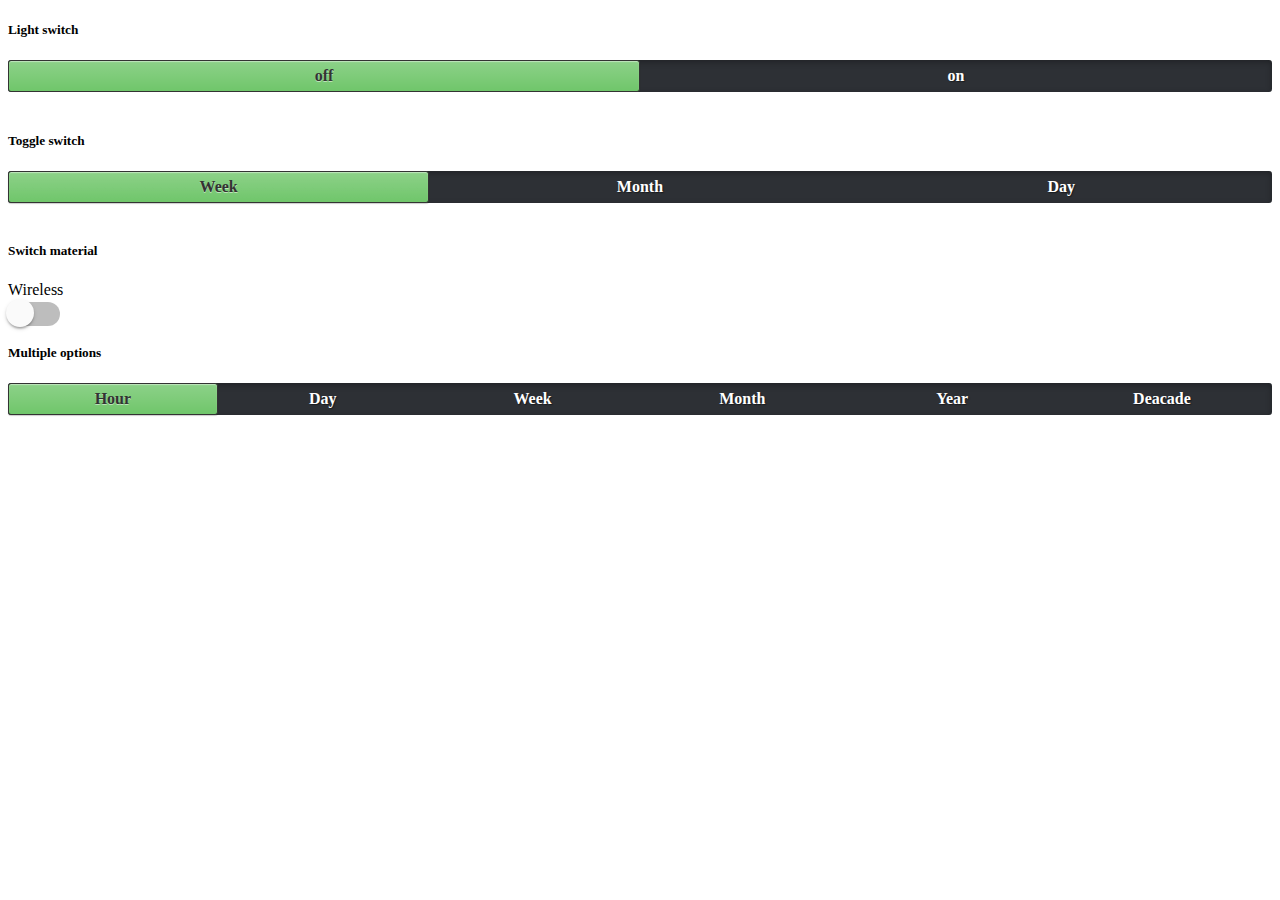
<file: assets/lib/plugins/toggle-switch/index.html>
<!DOCTYPE html>
<html lang="en">
<head>
    <meta charset="UTF-8">
    <meta http-equiv="X-UA-Compatible" content="IE=edge">
    <meta name="viewport" content="width=device-width, initial-scale=1.0">
    <link rel="stylesheet" href="toggle-switch.css">
    <title>Document</title>
</head>
<body>
    <section>
        <!-- Light switch -->
<h5>Light switch</h5>
<div class="switch-block">
  <label class="switch-light switch-candy">
    <input type="checkbox" name="" id="" />
    <span>
      <span>off</span>
      <span>on</span>
      <a></a>
    </span>
  </label>
</div>

<br />

<!-- Toggle switch -->

<h5>Toggle switch</h5>
<div class="switch-toggle switch-candy switch-block">
  <input id="week" name="view" type="radio" checked>
  <label for="week">Week</label>

  <input id="month" name="view" type="radio">
  <label for="month">Month</label>

  <input id="day" name="view" type="radio">
  <label for="day">Day</label>

  <a></a>
</div>
<br />

<!-- Switch material -->
<h5>Switch material</h5>
<div class="switch-block">
  <label class="switch-light switch-material">
    <input type="checkbox" />
    <strong>Wireless</strong>
    <span>
      <span>on</span>
      <span>off</span>      
      <a></a>
    </span>
  </label>
</div>

<!--Multiple options-->
<h5>Multiple options</h5>
<div class="switch-toggle switch-candy">
  <input type="radio" name="view3" id="hour3" checked />
  <label for="hour3">Hour</label>
  
  <input type="radio" name="view3" id="day3" />
  <label for="day3">Day</label>
  
  <input type="radio" name="view3" id="week3" />
  <label for="week3">Week</label>
  
  <input type="radio" name="view3" id="Month3" />
  <label for="Month3">Month</label>
  
  <input type="radio" name="view3" id="year3" />
  <label for="year3">Year</label>
  
  <input type="radio" name="view3" id="decade3" />
  <label for="decade3">Deacade</label>
  <a href=""></a>
</div>




    </section>
</body>
</html>
</file>
<file: assets/lib/plugins/toggle-switch/toggle-switch.css>
@charset "UTF-8";
/*
* CSS TOGGLE SWITCH
*
* Ionuț Colceriu - ghinda.net
* https://github.com/ghinda/css-toggle-switch
*
*/
/* supported values are px, rem-calc, em-calc
 */
/* imports
 */
/* Functions
 */
/* Shared
 */
/* Hide by default
 */
.switch-toggle a,
.switch-light span span {
  display: none; }

/* We can't test for a specific feature,
 * so we only target browsers with support for media queries.
 */
@media only screen {
  /* Checkbox
 */
  .switch-light {
    position: relative;
    display: block;
    /* simulate default browser focus outlines on the switch,
   * when the inputs are focused.
   */ }
    .switch-light::after {
      clear: both;
      content: '';
      display: table; }
    .switch-light *,
    .switch-light *:before,
    .switch-light *:after {
      box-sizing: border-box; }
    .switch-light a {
      display: block;
      transition: all 0.2s ease-out; }
    .switch-light label,
    .switch-light > span {
      /* breathing room for bootstrap/foundation classes.
     */
      line-height: 2em; }
    .switch-light input:focus ~ span a,
    .switch-light input:focus + label {
      outline-width: 2px;
      outline-style: solid;
      outline-color: Highlight;
      /* Chrome/Opera gets its native focus styles.
     */ } }
    @media only screen and (-webkit-min-device-pixel-ratio: 0) {
      .switch-light input:focus ~ span a,
      .switch-light input:focus + label {
        outline-color: -webkit-focus-ring-color;
        outline-style: auto; } }

@media only screen {
  /* don't hide the input from screen-readers and keyboard access
 */
  .switch-light input {
    position: absolute;
    opacity: 0;
    z-index: 3; }
  .switch-light input:checked ~ span a {
    right: 0%; }
  /* inherit from label
 */
  .switch-light strong {
    font-weight: inherit; }
  .switch-light > span {
    position: relative;
    overflow: hidden;
    display: block;
    min-height: 2em;
    /* overwrite 3rd party classes padding
   * eg. bootstrap .alert
   */
    padding: 0;
    text-align: left; }
  .switch-light span span {
    position: relative;
    z-index: 2;
    display: block;
    float: left;
    width: 50%;
    text-align: center;
    user-select: none; }
  .switch-light a {
    position: absolute;
    right: 50%;
    top: 0;
    z-index: 1;
    display: block;
    width: 50%;
    height: 100%;
    padding: 0; }
  /* bootstrap 4 tweaks
*/
  .switch-light.row {
    display: flex; }
  .switch-light .alert-light {
    color: #333; }
  /* Radio Switch
 */
  .switch-toggle {
    position: relative;
    display: block;
    /* simulate default browser focus outlines on the switch,
   * when the inputs are focused.
   */
    /* For callout panels in foundation
  */
    padding: 0 !important;
    /* 2 items
   */
    /* 3 items
   */
    /* 4 items
   */
    /* 5 items
   */
    /* 6 items
   */ }
    .switch-toggle::after {
      clear: both;
      content: '';
      display: table; }
    .switch-toggle *,
    .switch-toggle *:before,
    .switch-toggle *:after {
      box-sizing: border-box; }
    .switch-toggle a {
      display: block;
      transition: all 0.2s ease-out; }
    .switch-toggle label,
    .switch-toggle > span {
      /* breathing room for bootstrap/foundation classes.
     */
      line-height: 2em; }
    .switch-toggle input:focus ~ span a,
    .switch-toggle input:focus + label {
      outline-width: 2px;
      outline-style: solid;
      outline-color: Highlight;
      /* Chrome/Opera gets its native focus styles.
     */ } }
    @media only screen and (-webkit-min-device-pixel-ratio: 0) {
      .switch-toggle input:focus ~ span a,
      .switch-toggle input:focus + label {
        outline-color: -webkit-focus-ring-color;
        outline-style: auto; } }

@media only screen {
    .switch-toggle input {
      position: absolute;
      left: 0;
      opacity: 0; }
    .switch-toggle input + label {
      position: relative;
      z-index: 2;
      display: block;
      float: left;
      padding: 0 0.5em;
      margin: 0;
      text-align: center; }
    .switch-toggle a {
      position: absolute;
      top: 0;
      left: 0;
      padding: 0;
      z-index: 1;
      width: 10px;
      height: 100%; }
    .switch-toggle label:nth-child(2):nth-last-child(4),
    .switch-toggle label:nth-child(2):nth-last-child(4) ~ label,
    .switch-toggle label:nth-child(2):nth-last-child(4) ~ a {
      width: 50%; }
    .switch-toggle label:nth-child(2):nth-last-child(4) ~ input:checked:nth-child(3) + label ~ a {
      left: 50%; }
    .switch-toggle label:nth-child(2):nth-last-child(6),
    .switch-toggle label:nth-child(2):nth-last-child(6) ~ label,
    .switch-toggle label:nth-child(2):nth-last-child(6) ~ a {
      width: 33.33%; }
    .switch-toggle label:nth-child(2):nth-last-child(6) ~ input:checked:nth-child(3) + label ~ a {
      left: 33.33%; }
    .switch-toggle label:nth-child(2):nth-last-child(6) ~ input:checked:nth-child(5) + label ~ a {
      left: 66.66%; }
    .switch-toggle label:nth-child(2):nth-last-child(8),
    .switch-toggle label:nth-child(2):nth-last-child(8) ~ label,
    .switch-toggle label:nth-child(2):nth-last-child(8) ~ a {
      width: 25%; }
    .switch-toggle label:nth-child(2):nth-last-child(8) ~ input:checked:nth-child(3) + label ~ a {
      left: 25%; }
    .switch-toggle label:nth-child(2):nth-last-child(8) ~ input:checked:nth-child(5) + label ~ a {
      left: 50%; }
    .switch-toggle label:nth-child(2):nth-last-child(8) ~ input:checked:nth-child(7) + label ~ a {
      left: 75%; }
    .switch-toggle label:nth-child(2):nth-last-child(10),
    .switch-toggle label:nth-child(2):nth-last-child(10) ~ label,
    .switch-toggle label:nth-child(2):nth-last-child(10) ~ a {
      width: 20%; }
    .switch-toggle label:nth-child(2):nth-last-child(10) ~ input:checked:nth-child(3) + label ~ a {
      left: 20%; }
    .switch-toggle label:nth-child(2):nth-last-child(10) ~ input:checked:nth-child(5) + label ~ a {
      left: 40%; }
    .switch-toggle label:nth-child(2):nth-last-child(10) ~ input:checked:nth-child(7) + label ~ a {
      left: 60%; }
    .switch-toggle label:nth-child(2):nth-last-child(10) ~ input:checked:nth-child(9) + label ~ a {
      left: 80%; }
    .switch-toggle label:nth-child(2):nth-last-child(12),
    .switch-toggle label:nth-child(2):nth-last-child(12) ~ label,
    .switch-toggle label:nth-child(2):nth-last-child(12) ~ a {
      width: 16.6%; }
    .switch-toggle label:nth-child(2):nth-last-child(12) ~ input:checked:nth-child(3) + label ~ a {
      left: 16.6%; }
    .switch-toggle label:nth-child(2):nth-last-child(12) ~ input:checked:nth-child(5) + label ~ a {
      left: 33.2%; }
    .switch-toggle label:nth-child(2):nth-last-child(12) ~ input:checked:nth-child(7) + label ~ a {
      left: 49.8%; }
    .switch-toggle label:nth-child(2):nth-last-child(12) ~ input:checked:nth-child(9) + label ~ a {
      left: 66.4%; }
    .switch-toggle label:nth-child(2):nth-last-child(12) ~ input:checked:nth-child(11) + label ~ a {
      left: 83%; }
  /* Candy Theme
 * Based on the "Sort Switches / Toggles (PSD)" by Ormal Clarck
 * http://www.premiumpixels.com/freebies/sort-switches-toggles-psd/
 */
  .switch-toggle.switch-candy,
  .switch-light.switch-candy > span {
    background-color: #2d3035;
    border-radius: 3px;
    box-shadow: inset 0 2px 6px rgba(0, 0, 0, 0.3), 0 1px 0 rgba(255, 255, 255, 0.2); }
  .switch-light.switch-candy span span,
  .switch-light.switch-candy input:checked ~ span span:first-child,
  .switch-toggle.switch-candy label {
    color: #fff;
    font-weight: bold;
    text-align: center;
    text-shadow: 1px 1px 1px #191b1e; }
  .switch-light.switch-candy input ~ span span:first-child,
  .switch-light.switch-candy input:checked ~ span span:nth-child(2),
  .switch-candy input:checked + label {
    color: #333;
    text-shadow: 0 1px 0 rgba(255, 255, 255, 0.5); }
  .switch-candy a {
    border: 1px solid #333;
    border-radius: 3px;
    box-shadow: 0 1px 1px rgba(0, 0, 0, 0.2), inset 0 1px 1px rgba(255, 255, 255, 0.45);
    background-color: #70c66b;
    background-image: linear-gradient(rgba(255, 255, 255, 0.2), transparent); }
  .switch-candy-blue a {
    background-color: #38a3d4; }
  .switch-candy-yellow a {
    background-color: #f5e560; }
  /* iOS Theme
*/
  .switch-ios.switch-light span span {
    color: #888b92; }
  .switch-ios.switch-light a {
    left: 0;
    top: 0;
    width: 2em;
    height: 2em;
    background-color: #fff;
    border-radius: 100%;
    border: 0.25em solid #D8D9DB;
    transition: all .2s ease-out; }
  .switch-ios.switch-light > span {
    display: block;
    width: 100%;
    height: 2em;
    background-color: #D8D9DB;
    border-radius: 1.75em;
    transition: all .4s ease-out; }
  .switch-ios.switch-light > span span {
    position: absolute;
    top: 0;
    left: 0;
    width: 100%;
    opacity: 0;
    line-height: 1.875em;
    vertical-align: middle;
    transition: all .2s ease-out; }
    .switch-ios.switch-light > span span:first-of-type {
      opacity: 1;
      padding-left: 1.875em; }
    .switch-ios.switch-light > span span:last-of-type {
      padding-right: 1.875em; }
  .switch-ios.switch-light input:checked ~ span a {
    left: 100%;
    border-color: #4BD865;
    margin-left: -2em; }
  .switch-ios.switch-light input:checked ~ span {
    border-color: #4BD865;
    box-shadow: inset 0 0 0 30px #4BD865; }
  .switch-ios.switch-light input:checked ~ span span:first-of-type {
    opacity: 0; }
  .switch-ios.switch-light input:checked ~ span span:last-of-type {
    opacity: 1;
    color: #fff; }
  .switch-ios.switch-toggle {
    background-color: #D8D9DB;
    border-radius: 30px;
    box-shadow: inset rgba(0, 0, 0, 0.1) 0 1px 0; }
    .switch-ios.switch-toggle a {
      background-color: #4BD865;
      border: 0.125em solid #D8D9DB;
      border-radius: 1.75em;
      transition: all 0.12s ease-out; }
    .switch-ios.switch-toggle label {
      height: 2.4em;
      color: #888b92;
      line-height: 2.4em;
      vertical-align: middle; }
  .switch-ios input:checked + label {
    color: #3e4043; }
  /* Holo Theme
 */
  .switch-toggle.switch-holo,
  .switch-light.switch-holo > span {
    background-color: #464747;
    border-radius: 1px;
    box-shadow: inset rgba(0, 0, 0, 0.1) 0 1px 0;
    color: #fff;
    text-transform: uppercase; }
  .switch-holo label {
    color: #fff; }
  .switch-holo > span span {
    opacity: 0;
    transition: all 0.1s; }
    .switch-holo > span span:first-of-type {
      opacity: 1; }
  .switch-holo > span span,
  .switch-holo label {
    font-size: 85%;
    line-height: 2.15625em; }
  .switch-holo a {
    background-color: #666;
    border-radius: 1px;
    box-shadow: inset rgba(255, 255, 255, 0.2) 0 1px 0, inset rgba(0, 0, 0, 0.3) 0 -1px 0; }
  /* Selected ON switch-light
*/
  .switch-holo.switch-light input:checked ~ span a {
    background-color: #0E88B1; }
  .switch-holo.switch-light input:checked ~ span span:first-of-type {
    opacity: 0; }
  .switch-holo.switch-light input:checked ~ span span:last-of-type {
    opacity: 1; }
  /* Material Theme
 */
  /* switch-light
 */
  .switch-light.switch-material a {
    top: -0.1875em;
    width: 1.75em;
    height: 1.75em;
    border-radius: 50%;
    background: #fafafa;
    box-shadow: 0 0.125em 0.125em 0 rgba(0, 0, 0, 0.14), 0 0.1875em 0.125em -0.125em rgba(0, 0, 0, 0.2), 0 0.125em 0.25em 0 rgba(0, 0, 0, 0.12);
    transition: right 0.28s cubic-bezier(0.4, 0, 0.2, 1); }
  .switch-material.switch-light {
    overflow: visible; }
    .switch-material.switch-light::after {
      clear: both;
      content: '';
      display: table; }
  .switch-material.switch-light > span {
    overflow: visible;
    position: relative;
    top: 0.1875em;
    width: 3.25em;
    height: 1.5em;
    min-height: auto;
    border-radius: 1em;
    background: rgba(0, 0, 0, 0.26); }
  .switch-material.switch-light span span {
    position: absolute;
    clip: rect(0 0 0 0); }
  .switch-material.switch-light input:checked ~ span a {
    right: 0;
    background: #3f51b5;
    box-shadow: 0 0.1875em 0.25em 0 rgba(0, 0, 0, 0.14), 0 0.1875em 0.1875em -0.125em rgba(0, 0, 0, 0.2), 0 0.0625em 0.375em 0 rgba(0, 0, 0, 0.12); }
  .switch-material.switch-light input:checked ~ span {
    background: rgba(63, 81, 181, 0.5); }
  /* switch-toggle
 */
  .switch-toggle.switch-material {
    overflow: visible; }
    .switch-toggle.switch-material::after {
      clear: both;
      content: '';
      display: table; }
  .switch-toggle.switch-material a {
    top: 48%;
    width: 0.375em !important;
    height: 0.375em;
    margin-left: 0.25em;
    background: #3f51b5;
    border-radius: 100%;
    transform: translateY(-50%);
    transition: transform .4s ease-in; }
  .switch-toggle.switch-material label {
    color: rgba(0, 0, 0, 0.54);
    font-size: 1em; }
  .switch-toggle.switch-material label:before {
    content: '';
    position: absolute;
    top: 48%;
    left: 0;
    display: block;
    width: 0.875em;
    height: 0.875em;
    border-radius: 100%;
    border: 0.125em solid rgba(0, 0, 0, 0.54);
    transform: translateY(-50%); }
  .switch-toggle.switch-material input:checked + label:before {
    border-color: #3f51b5; }
  /* ripple
 */
  .switch-light.switch-material > span:before,
  .switch-light.switch-material > span:after,
  .switch-toggle.switch-material label:after {
    content: '';
    position: absolute;
    top: 0;
    left: 0;
    z-index: 3;
    display: block;
    width: 4em;
    height: 4em;
    border-radius: 100%;
    background: #3f51b5;
    opacity: .4;
    margin-left: -1.25em;
    margin-top: -1.25em;
    transform: scale(0);
    transition: opacity .4s ease-in; }
  .switch-light.switch-material > span:after {
    left: auto;
    right: 0;
    margin-left: 0;
    margin-right: -1.25em; }
  .switch-toggle.switch-material label:after {
    width: 3.25em;
    height: 3.25em;
    margin-top: -0.75em; }
  @keyframes materialRipple {
    0% {
      transform: scale(0); }
    20% {
      transform: scale(1); }
    100% {
      opacity: 0;
      transform: scale(1); } }
  .switch-material.switch-light input:not(:checked) ~ span:after,
  .switch-material.switch-light input:checked ~ span:before,
  .switch-toggle.switch-material input:checked + label:after {
    animation: materialRipple .4s ease-in; }
  /* trick to prevent the default checked ripple animation from showing
 * when the page loads.
 * the ripples are hidden by default, and shown only when the input is focused.
 */
  .switch-light.switch-material.switch-light input ~ span:before,
  .switch-light.switch-material.switch-light input ~ span:after,
  .switch-material.switch-toggle input + label:after {
    visibility: hidden; }
  .switch-light.switch-material.switch-light input:focus:checked ~ span:before,
  .switch-light.switch-material.switch-light input:focus:not(:checked) ~ span:after,
  .switch-material.switch-toggle input:focus:checked + label:after {
    visibility: visible; } }

/* Bugfix for older Webkit, including mobile Webkit. Adapted from
 * http://css-tricks.com/webkit-sibling-bug/
 */
@media only screen and (-webkit-max-device-pixel-ratio: 2) and (max-device-width: 80em) {
  .switch-light,
  .switch-toggle {
    -webkit-animation: webkitSiblingBugfix infinite 1s; } }

@-webkit-keyframes webkitSiblingBugfix {
  from {
    -webkit-transform: translate3d(0, 0, 0); }
  to {
    -webkit-transform: translate3d(0, 0, 0); } }

/*# sourceMappingURL=toggle-switch.css.map */

.switch-light.switch-my_toggle input:focus + label,
    .switch-light.switch-my_toggle input:focus ~ span a,
    .switch-toggle.switch-my_toggle input:focus + label,
    .switch-toggle.switch-my_toggle input:focus ~ span a {
        outline: none;
}
.form-table td .fieldset-switch-toggle label {
  margin: 0 0 0 !important;
  display: inline-block;
  padding: 5px 5px;
}
.fieldset-switch-toggle{
  width: 240px;
}
.fieldset-switch-toggle.switch-item-3{
  width: 360px;
}
</file>
